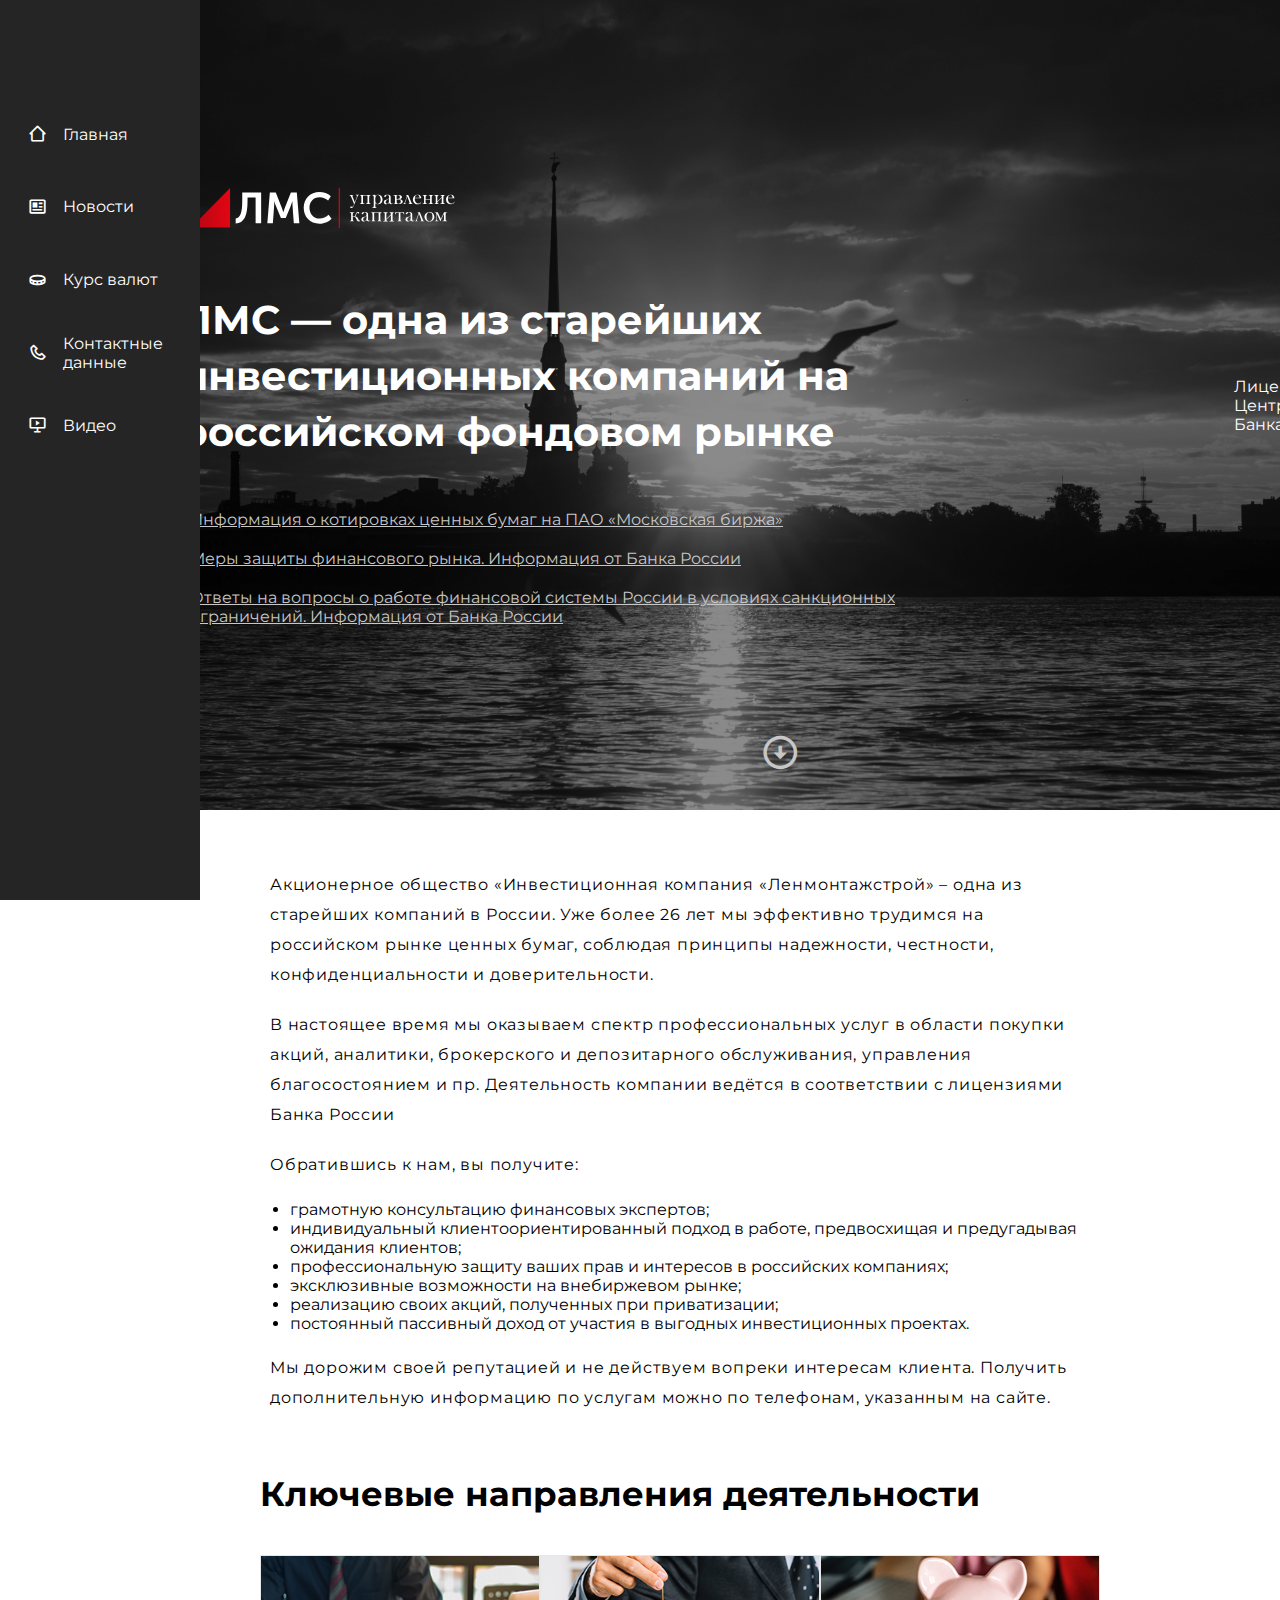
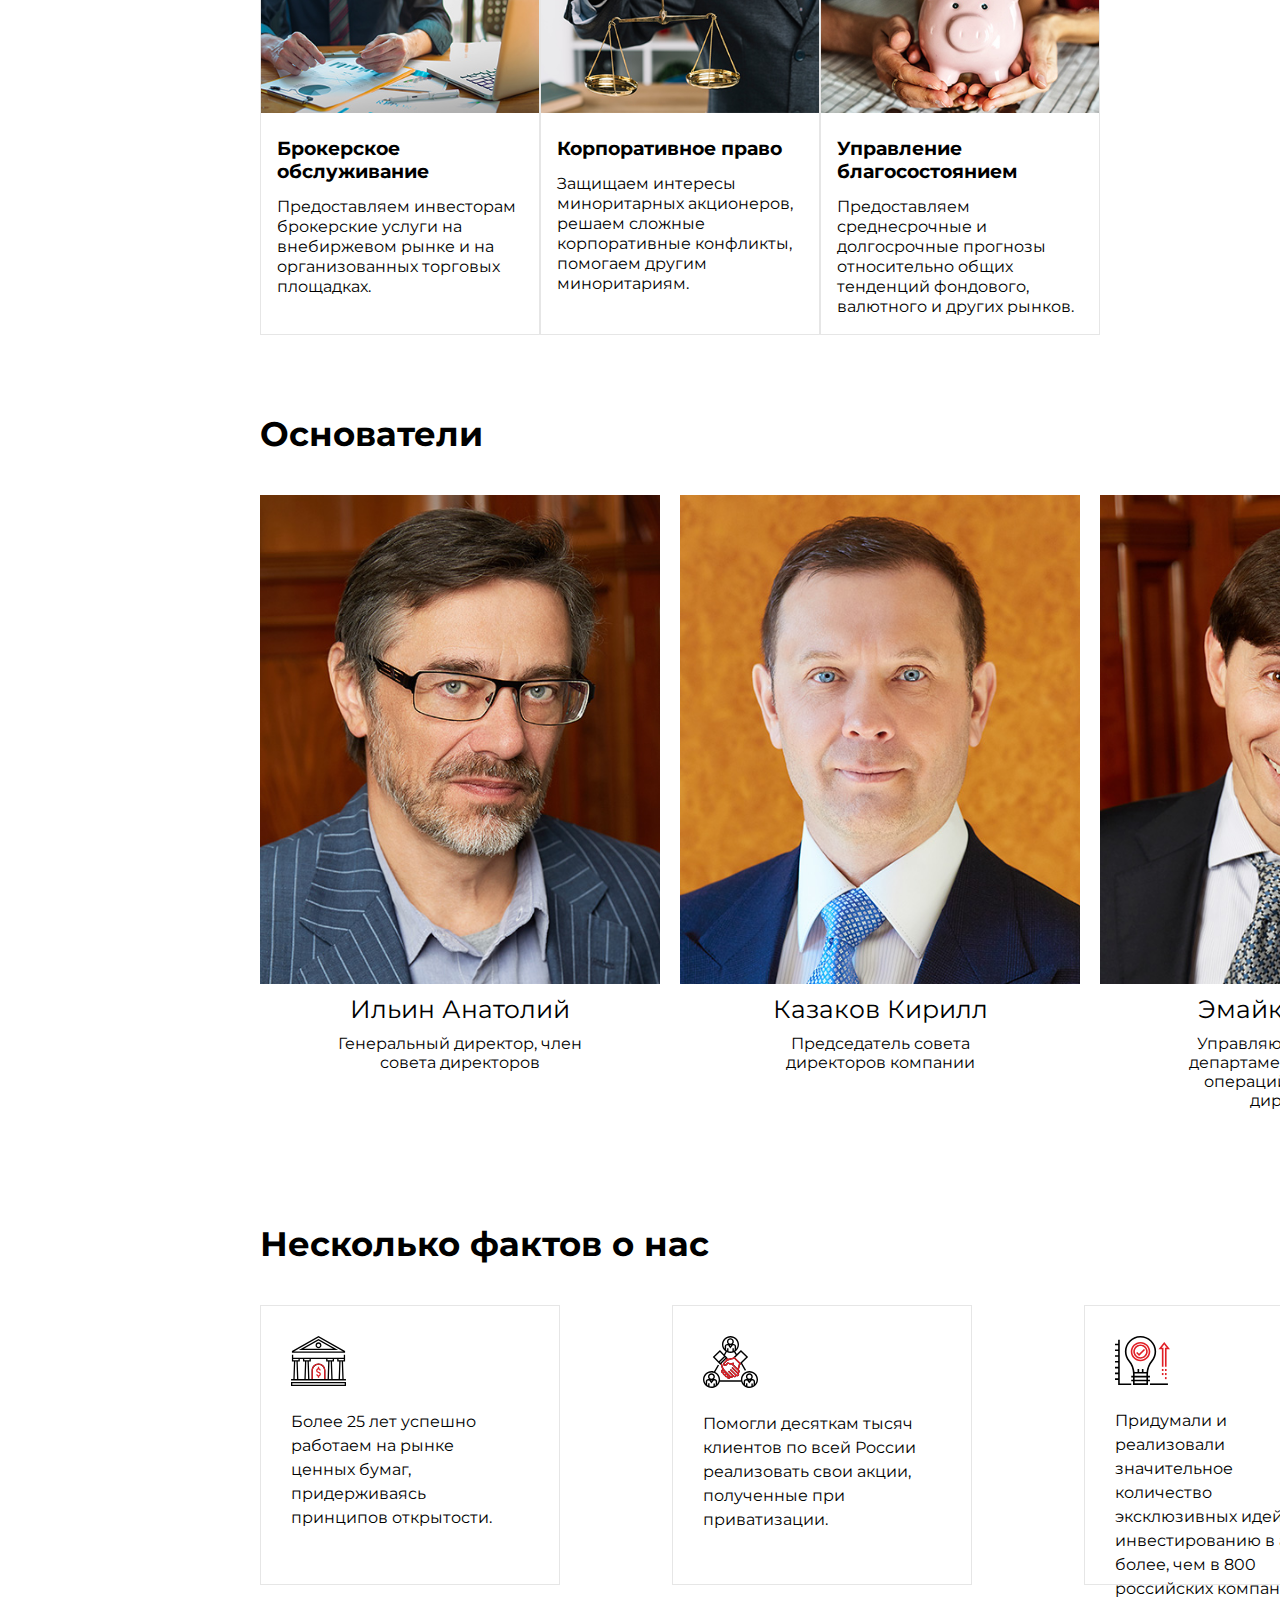
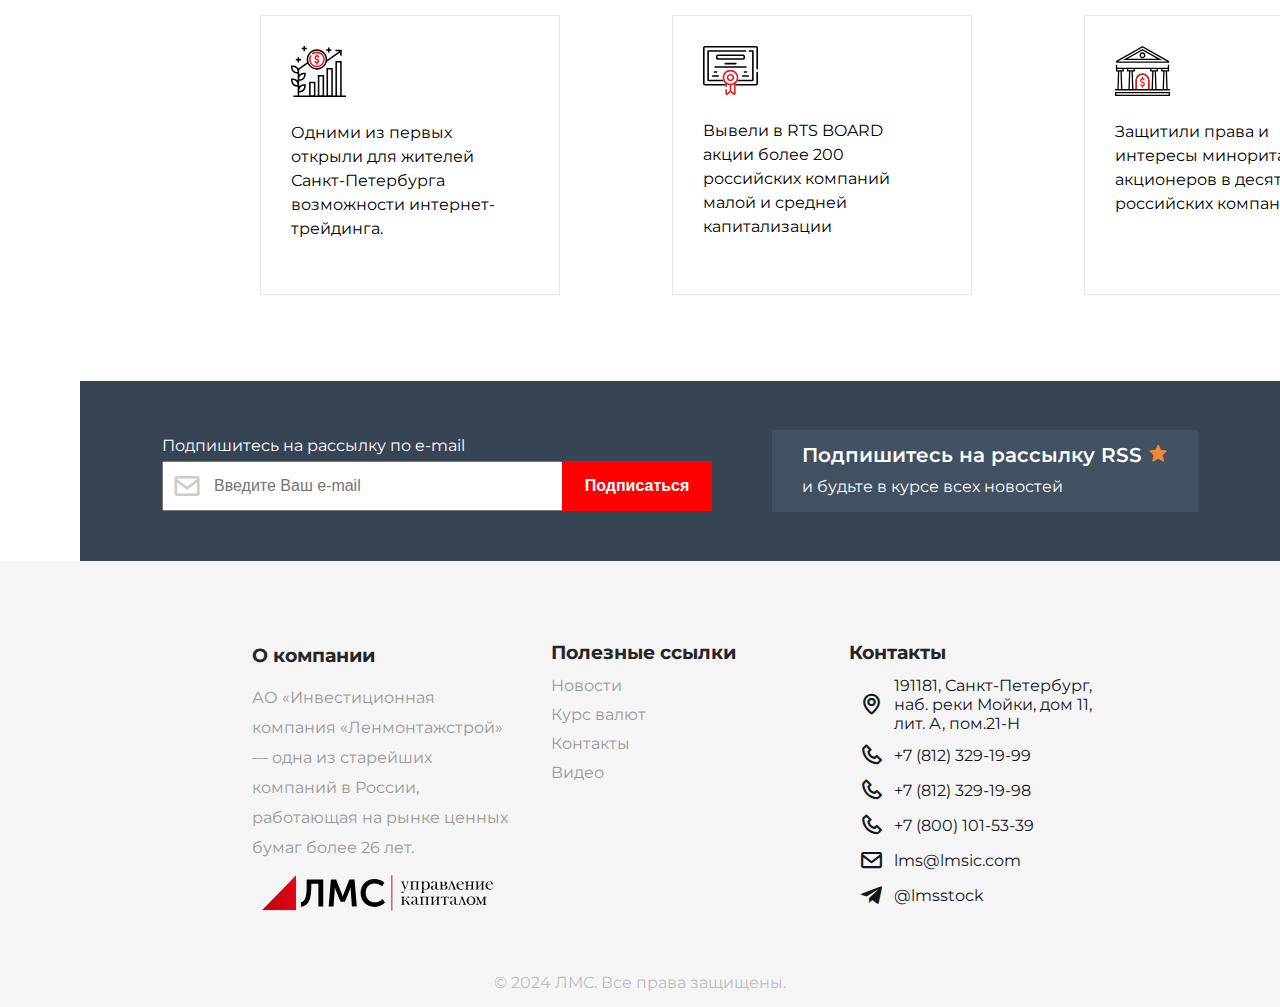
<file: index.html>
<!DOCTYPE html>
<html lang="en">
<head>
    <meta charset="UTF-8">
    <meta name="viewport" content="width=device-width, initial-scale=1.0">
    <link rel="shortcut icon" href="./res/favicon.ico" type="image/x-icon">
    <link rel="stylesheet" href="./styles/style.css">
    <link rel="stylesheet" href="./styles/index.css">
    <link href='https://unpkg.com/boxicons@2.1.4/css/boxicons.min.css' rel='stylesheet'>
    <title>Инвестиционная компания ЛМС: продажа акций, брокерское обслуживание по всей России</title>
</head>
<body>
    <div class="navbar">
        <div class="top">
            <div class="logo">
                <img src="./res/rus.svg" alt="logo">
            </div>
        </div>
        <ul>
            <li>
                <a href="./index.html">
                    <i class='bx bx-home-alt-2'></i>
                    <span class="nav-item">Главная</span>
                </a>
            </li>
            <li>
                <a href="./pages/News.html">
                    <i class='bx bx-news'></i>
                    <span class="nav-item">Новости</span>
                </a>
            </li>
            <li>
                <a href="./pages/ExchangeRate.html">
                    <i class='bx bx-coin'></i>
                    <span class="nav-item">Курс валют</span>
                </a>
            </li>
            <li>
                <a href="./pages/Contacts.html">
                    <i class='bx bx-phone'></i>
                    <span class="nav-item">Контактные <br>данные</span>
                </a>
            </li>
            <li>
                <a href="./pages/Multimedia.html">
                    <i class='bx bx-slideshow'></i>
                    <span class="nav-item">Видео</span>
                </a>
            </li>
        </ul>
    </div>

    <main>
        <!-- блок приветствия  -->
        <section class="welcome_block">
            <div class="shadow_box">
                <div class="container">
                    <div class="row">
                        <div class="top_text">
                            <img src="./res/rus.svg" alt="logo">
                            <h1>ЛМС — одна из старейших инвестиционных компаний на российском фондовом рынке</h1>
                            <ul>
                                <li>
                                    <a href="https://www.moex.com/ru/data/">
                                        <span>
                                            Информация о котировках ценных бумаг на ПАО «Московская биржа»
                                        </span>
                                    </a>
                                </li>
                                <li>
                                    <a href="https://www.cbr.ru/support_measures/">
                                        <span>
                                            Меры защиты финансового рынка. Информация от Банка России
                                        </span>
                                    </a>
                                </li>
                                <li>
                                    <a href="https://cbr.ru/faq/">
                                        <span>
                                            Ответы на вопросы о работе финансовой системы России в условиях санкционных ограничений. Информация от Банка России
                                        </span>
                                    </a>
                                </li>
                            </ul>
                        </div>
                    </div>
                    <div class="down_text">
                        <a href="https://www.cbr.ru/finorg/foinfo/?ogrn=1027807976680">
                            <span>Лицензии Центрального Банка России</span>
                        </a>
                    </div>
                </div>

                <div class="scroll_down">
                    <a href="#">
                        <i class='bx bx-down-arrow-circle'></i>
                    </a>
                </div>

            </div>
        </section>

        <!-- Кратко о нас -->
        <section class="short_about">
            <div class="inform">
                <p>Акционерное общество «Инвестиционная компания «Ленмонтажстрой» – одна из старейших компаний в России. Уже более 26 лет мы эффективно трудимся на российском рынке ценных бумаг, соблюдая принципы надежности, честности, конфиденциальности и доверительности.</p>
                <p>В настоящее время мы оказываем спектр профессиональных услуг в области покупки акций, аналитики, брокерского и депозитарного обслуживания, управления благосостоянием и пр. Деятельность компании ведётся в соответствии с лицензиями Банка России</p>
                <p>Обратившись к нам, вы получите:</p>
                <ul>
                    <li>грамотную консультацию финансовых экспертов;</li>
                    <li>индивидуальный клиентоориентированный подход в работе, предвосхищая и предугадывая ожидания клиентов;</li>
                    <li>профессиональную защиту ваших прав и интересов в российских компаниях;</li>
                    <li>эксклюзивные возможности на внебиржевом рынке;</li>
                    <li>реализацию своих акций, полученных при приватизации;</li>
                    <li>постоянный пассивный доход от участия в выгодных инвестиционных проектах.</li>
                </ul>
                <p>Мы дорожим своей репутацией и не действуем вопреки интересам клиента. Получить дополнительную информацию по услугам можно по телефонам, указанным на сайте.</p>
            </div>
        </section>

        <!-- Ключевые направления деятельности -->
        <section class="activity">
            <div class="block_activity">
                <h1>Ключевые направления деятельности</h1>
                <div class="block-items">
                    <div class="item">
                        <img src="./res/up1.jpg" alt="up1">
                        <h3>Брокерское обслуживание</h3>
                        <p>Предоставляем инвесторам брокерские услуги на внебиржевом рынке и на организованных торговых площадках.</p>
                    </div>
                    <div class="item">
                        <img src="./res/up2.jpg" alt=""up2>
                        <h3>Корпоративное право</h3>
                        <p>Защищаем интересы миноритарных акционеров, решаем сложные корпоративные конфликты, помогаем другим миноритариям.</p>
                    </div>
                    <div class="item">
                        <img src="./res/up3.jpg" alt="up3">
                        <h3>Управление благосостоянием</h3>
                        <p>Предоставляем среднесрочные и долгосрочные прогнозы относительно общих тенденций фондового, валютного и других рынков.</p>
                    </div>
                </div>
            </div>
        </section>

        <section class="founders_person">
            <div class="founders">
                <h1>Основатели</h1>
                <div class="cards_box">
                    <div class="founders_box">
                        <img src="./res/person1.jpg" alt="founders">
                        <span>Ильин Анатолий</span>
                        <p>Генеральный директор, член совета директоров</p>
                    </div>
                    <div class="founders_box">
                        <img src="./res/person2.jpg" alt="founders">
                        <span>Казаков Кирилл</span>
                        <p>Председатель совета директоров компании</p>
                    </div>
                    <div class="founders_box">
                        <img src="./res/person3.jpg" alt="founders">
                        <span>Эмайкин Юрий</span>
                        <p>Управляющий директор департамента внутренних операций, член совета директоров</p>
                    </div>
                </div>
            </div>
        </section>

        <!-- Несколько фактов о нас -->
        <section class="short_facts">
            <div class="facts_block">
                <h1>Несколько фактов о нас</h1>
                <div class="facts_items">
                    <div class="item">
                        <img src="./res/facts-1.svg" alt="icon" class="facts_img">
                        <p>Более 25 лет успешно работаем на рынке ценных бумаг, придерживаясь принципов открытости.</p>
                    </div>
                    <div class="item">
                        <img src="./res/facts-2.svg" alt="icon" class="facts_img">
                        <p>Помогли десяткам тысяч клиентов по всей России реализовать свои акции, полученные при приватизации.</p>
                    </div>
                    <div class="item">
                        <img src="./res/facts-3.svg" alt="icon" class="facts_img">
                        <p>Придумали и реализовали значительное количество эксклюзивных идей по инвестированию в акции более, чем в 800 российских компаний.</p>
                    </div>
                    <div class="item">
                        <img src="./res/about-3.svg" alt="icon" class="facts_img">
                        <p>Одними из первых открыли для жителей Санкт-Петербурга возможности интернет-трейдинга.</p>
                    </div>
                    <div class="item">
                        <img src="./res/about-4.svg" alt="icon" class="facts_img">
                        <p>Вывели в RTS BOARD акции более 200 российских компаний малой и средней капитализации</p>
                    </div>
                    <div class="item">
                        <img src="./res/facts-1.svg" alt="icon" class="facts_img">
                        <p>Защитили права и интересы миноритарных акционеров в десятках российских компаний.</p>
                    </div>
                </div>
            </div>
        </section>

        <!-- Подписка на рассылку (аналог) -->
        <section class="email_posts">
            <div class="email_block">
                <form action="/">
                    <label for="email">Подпишитесь на рассылку по e-mail</label>
                    <div>
                        <i class='bx bx-envelope'></i>
                        <input type="email" name="email" id="email" placeholder="Введите Ваш e-mail" required>
                        <input type="submit" value="Подписаться" id="sbnt">
                    </div>
                </form>
            </div>
            <div class="email_banner">
                <a href="https://www.lmsic.com/bitrix/rss.php?ID=1&LANG=s1&TYPE=content&LIMIT=500">Подпишитесь на рассылку RSS <i class='bx bxs-star'></i></a>
                <p>и будьте в курсе всех новостей</p>
            </div>
        </section>

    </main>

    <!-- подвал у всех одинаковый -->
    <footer>
        <div class="footer-content">
            <div class="footer-section about">
                <h3>О компании</h3>
                <p>АО «Инвестиционная компания «Ленмонтажстрой» — одна из старейших компаний в России, работающая на рынке ценных бумаг более 26 лет.</p>
                <img src="./res/rus-black.svg" alt="logo">
            </div>
            <div class="footer-section links">
                <h3>Полезные ссылки</h3>
                <ul>
                    <li><a href="./pages/News.html">Новости</a></li>
                    <li><a href="./pages/ExchangeRate.html">Курс валют</a></li>
                    <li><a href="./pages/Contacts.html">Контакты</a></li>
                    <li><a href="./pages/Multimedia.html">Видео</a></li>
                </ul>
            </div>
            <div class="footer-section contact">
                <h3>Контакты</h3>
                <p class="contact_item">
                    <i class='bx bx-map'></i>
                    191181, Санкт-Петербург,<br>наб. реки Мойки, дом 11,<br> лит. А, пом.21-Н
                </p>

                <a href="tel:+78123291999" class="contact_item">
                    <i class='bx bx-phone' ></i>
                    +7 (812) 329-19-99
                </a>
                <a href="tel:+78123291998" class="contact_item">
                    <i class='bx bx-phone' ></i>
                    +7 (812) 329-19-98
                </a>
                <a href="tel:+78001015339" class="contact_item">
                    <i class='bx bx-phone' ></i>
                    +7 (800) 101-53-39
                </a>

                <a href="mailto:lms@lmsic.com" class="contact_item">
                    <i class='bx bx-envelope' ></i>
                    lms@lmsic.com
                </a>
                <a href="https://t.me/lmsstock" class="contact_item">
                    <i class='bx bxl-telegram' ></i>
                    @lmsstock
                </a>

            </div>
        </div>
        <div class="footer-bottom">
            &copy; 2024 ЛМС. Все права защищены.
        </div>
    </footer>

    <script src="./js/script.js"></script>
</body>
</html>
</file>
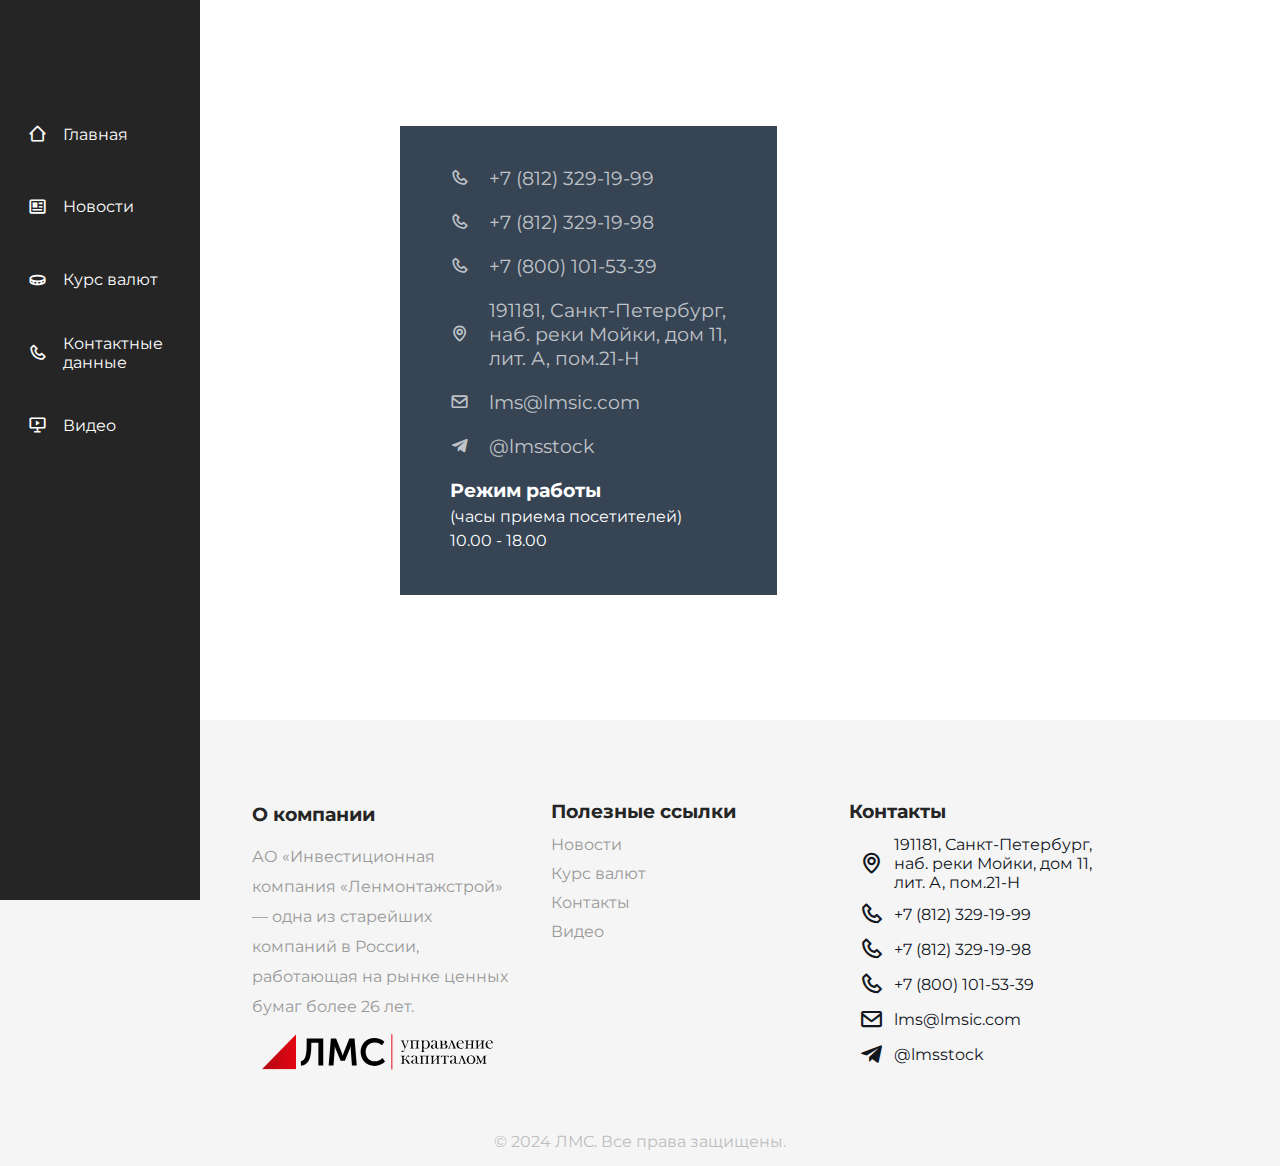
<file: pages/Contacts.html>
<!DOCTYPE html>
<html lang="en">
<head>
    <meta charset="UTF-8">
    <meta name="viewport" content="width=device-width, initial-scale=1.0">
    <link rel="shortcut icon" href="../res/favicon.ico" type="image/x-icon">
    <link rel="stylesheet" href="../styles/style.css">
    <link rel="stylesheet" href="../styles/contacts.css">
    <link href='https://unpkg.com/boxicons@2.1.4/css/boxicons.min.css' rel='stylesheet'>
    <title>Контакты компании АО "Инвестиционная компания ЛМС"</title>
</head>
<body>
    <nav class="navbar">
        <div class="top">
            <div class="logo">
                <img src="../res/rus.svg" alt="logo">
            </div>
        </div>
        <ul>
            <li>
                <a href="../index.html">
                    <i class='bx bx-home-alt-2'></i>
                    <span class="nav-item">Главная</span>
                </a>
            </li>
            <li>
                <a href="../pages/News.html">
                    <i class='bx bx-news'></i>
                    <span class="nav-item">Новости</span>
                </a>
            </li>
            <li>
                <a href="../pages/ExchangeRate.html">
                    <i class='bx bx-coin'></i>
                    <span class="nav-item">Курс валют</span>
                </a>
            </li>
            <li>
                <a href="../pages/Contacts.html">
                    <i class='bx bx-phone'></i>
                    <span class="nav-item">Контактные <br>данные</span>
                </a>
            </li>
            <li>
                <a href="../pages/Multimedia.html">
                    <i class='bx bx-slideshow'></i>
                    <span class="nav-item">Видео</span>
                </a>
            </li>
        </ul>
    </nav>

    <main>
        <section class="contacts_block">

            <div class="information">
                <div class="info_text">
                    <a href="tel:+78123291999" class="item">
                        <i class='bx bx-phone' ></i>
                        +7 (812) 329-19-99
                    </a>
                    <a href="tel:+78123291998" class="item">
                        <i class='bx bx-phone' ></i>
                        +7 (812) 329-19-98
                    </a>
                    <a href="tel:+78001015339" class="item">
                        <i class='bx bx-phone' ></i>
                        +7 (800) 101-53-39
                    </a>
                    <p class="item">
                        <i class='bx bx-map'></i>
                        191181, Санкт-Петербург,<br>наб. реки Мойки, дом 11,<br> лит. А, пом.21-Н
                    </p>
                    <a href="mailto:lms@lmsic.com" class="item">
                        <i class='bx bx-envelope' ></i>
                        lms@lmsic.com
                    </a>
                    <a href="https://t.me/lmsstock" class="item">
                        <i class='bx bxl-telegram' ></i>
                        @lmsstock
                    </a>

                    <span class="strong">Режим работы</span>
                    <span>(часы приема посетителей)</span>
                    <span>10.00 - 18.00</span>
                </div>
            </div>

            <iframe src="https://yandex.ru/map-widget/v1/?um=constructor%3A0441a3231e26e0bf0c5ca414c16250ba4149633504be8631a234aabc292c905a&amp;source=constructor" width="100%" height="570" frameborder="0"></iframe>
        </section>

    </main>

    <!-- подвал у всех одинаковый -->
    <footer>
        <div class="footer-content">
            <div class="footer-section about">
                <h3>О компании</h3>
                <p>АО «Инвестиционная компания «Ленмонтажстрой» — одна из старейших компаний в России, работающая на рынке ценных бумаг более 26 лет.</p>
                <img src="../res/rus-black.svg" alt="logo">
            </div>
            <div class="footer-section links">
                <h3>Полезные ссылки</h3>
                <ul>
                    <li><a href="../pages/News.html">Новости</a></li>
                    <li><a href="../pages/ExchangeRate.html">Курс валют</a></li>
                    <li><a href="../pages/Contacts.html">Контакты</a></li>
                    <li><a href="../pages/Multimedia.html">Видео</a></li>
                </ul>
            </div>
            <div class="footer-section contact">
                <h3>Контакты</h3>
                <p class="contact_item">
                    <i class='bx bx-map'></i>
                    191181, Санкт-Петербург,<br>наб. реки Мойки, дом 11,<br> лит. А, пом.21-Н
                </p>

                <a href="tel:+78123291999" class="contact_item">
                    <i class='bx bx-phone' ></i>
                    +7 (812) 329-19-99
                </a>
                <a href="tel:+78123291998" class="contact_item">
                    <i class='bx bx-phone' ></i>
                    +7 (812) 329-19-98
                </a>
                <a href="tel:+78001015339" class="contact_item">
                    <i class='bx bx-phone' ></i>
                    +7 (800) 101-53-39
                </a>

                <a href="mailto:lms@lmsic.com" class="contact_item">
                    <i class='bx bx-envelope' ></i>
                    lms@lmsic.com
                </a>
                <a href="https://t.me/lmsstock" class="contact_item">
                    <i class='bx bxl-telegram' ></i>
                    @lmsstock
                </a>

            </div>
        </div>
        <div class="footer-bottom">
            &copy; 2024 ЛМС. Все права защищены.
        </div>
    </footer>

    <script src="../js/script.js"></script>
</body>
</html>
</file>
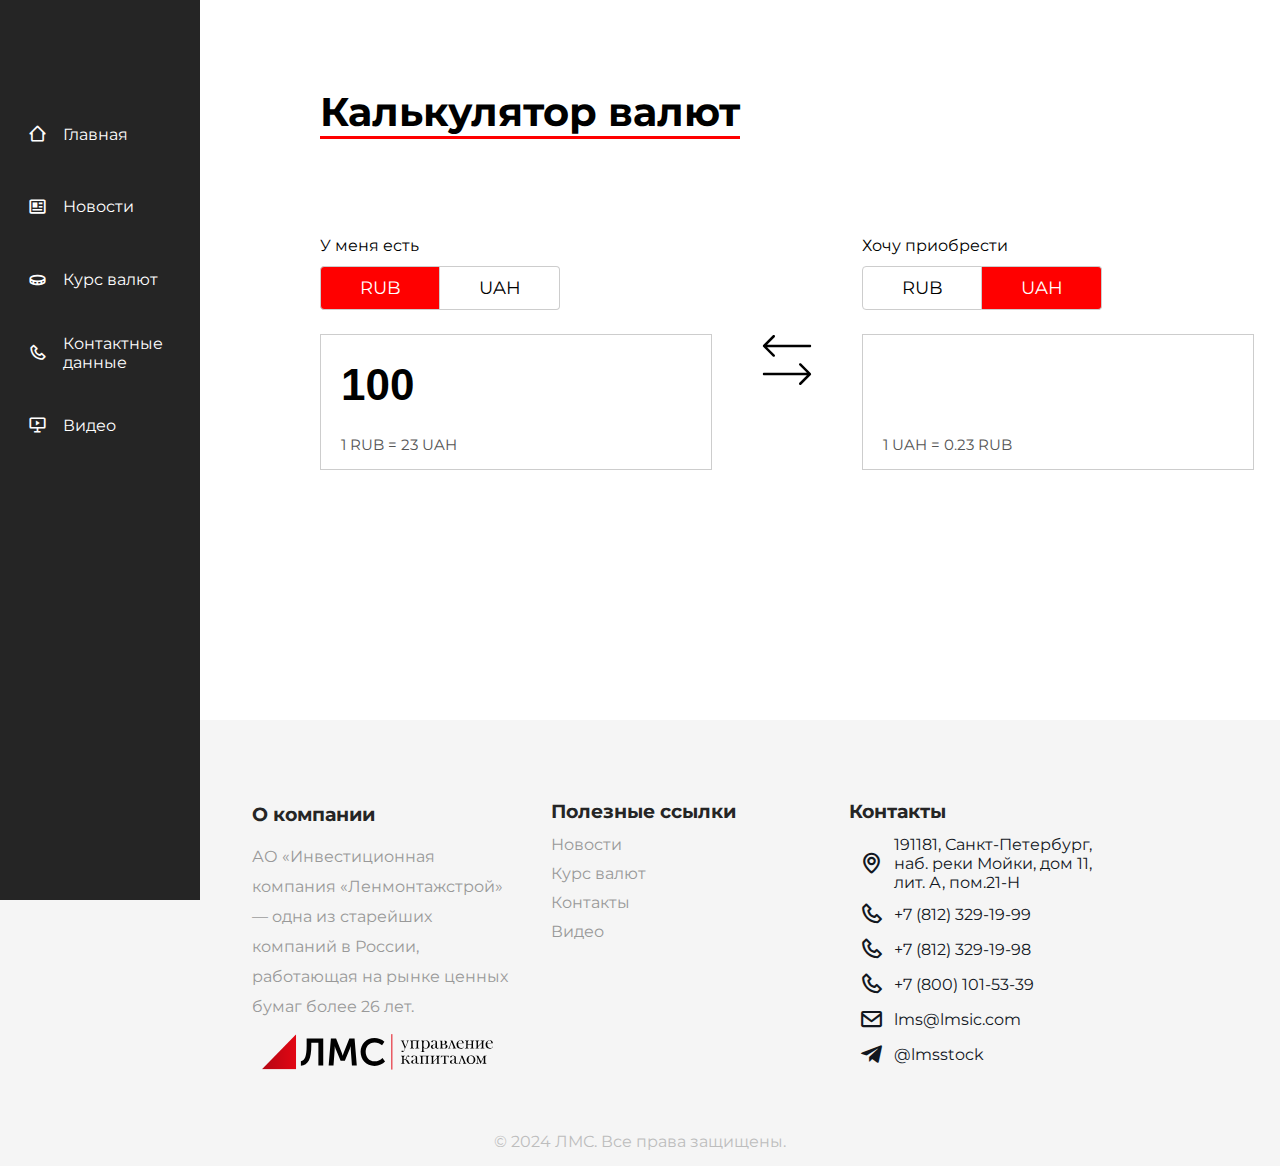
<file: pages/ExchangeRate.html>
<!DOCTYPE html>
<html lang="en">
<head>
    <meta charset="UTF-8">
    <meta name="viewport" content="width=device-width, initial-scale=1.0">
    <link rel="shortcut icon" href="../res/favicon.ico" type="image/x-icon">
    <link rel="stylesheet" href="../styles/style.css">
    <link rel="stylesheet" href="../styles/exchrate.css">
    <link href='https://unpkg.com/boxicons@2.1.4/css/boxicons.min.css' rel='stylesheet'>
    <title>Курс валют</title>
</head>
<body>
    <nav class="navbar">
        <div class="top">
            <div class="logo">
                <img src="../res/rus.svg" alt="logo">
            </div>
        </div>
        <ul>
            <li>
                <a href="../index.html">
                    <i class='bx bx-home-alt-2'></i>
                    <span class="nav-item">Главная</span>
                </a>
            </li>
            <li>
                <a href="../pages/News.html">
                    <i class='bx bx-news'></i>
                    <span class="nav-item">Новости</span>
                </a>
            </li>
            <li>
                <a href="../pages/ExchangeRate.html">
                    <i class='bx bx-coin'></i>
                    <span class="nav-item">Курс валют</span>
                </a>
            </li>
            <li>
                <a href="../pages/Contacts.html">
                    <i class='bx bx-phone'></i>
                    <span class="nav-item">Контактные <br>данные</span>
                </a>
            </li>
            <li>
                <a href="../pages/Multimedia.html">
                    <i class='bx bx-slideshow'></i>
                    <span class="nav-item">Видео</span>
                </a>
            </li>
        </ul>
    </nav>
    
    <main>
        <!-- калькулятор валют -->
        <section class="calc_toolkit">
            <div class="grid_calc">
                <div class="title_block">
                    <h1>Калькулятор валют</h1>
                </div>
                
                <div class="calc_side">
                    <p class="title_side">У меня есть</p>
                    <div class="calc_switcher" data-id="from">
                        <div class="calc_switcher_item active">RUB</div>
                        <div class="calc_switcher_item">UAH</div>
                    </div>
                    <div class="calc_input_box" data-id="from">
                        <input type="text" id="fromRate" value="100" maxlength="10" data-reverse="false">
                        <div class="calc_input_box_rate">1 RUB = 23 UAH</div>
                    </div>
                </div> 
    
                <div class="calc_reverse"></div>
    
                <div class="calc_side">
                    <p class="title_side">Хочу приобрести</p>
                    <div class="calc_switcher" data-id="to">
                        <div class="calc_switcher_item">RUB</div>
                        <div class="calc_switcher_item active">UAH</div>
                    </div>
                    <div class="calc_input_box" data-id="to">
                        <input type="text" id="toRate" maxlength="10" data-reverse="true">
                        <div class="calc_input_box_rate">1 UAH = 0.23 RUB</div>
                    </div>
                </div> 
            </div>

            
        </section>

    </main>

    <!-- подвал у всех одинаковый -->
    <footer>
        <div class="footer-content">
            <div class="footer-section about">
                <h3>О компании</h3>
                <p>АО «Инвестиционная компания «Ленмонтажстрой» — одна из старейших компаний в России, работающая на рынке ценных бумаг более 26 лет.</p>
                <img src="../res/rus-black.svg" alt="logo">
            </div>
            <div class="footer-section links">
                <h3>Полезные ссылки</h3>
                <ul>
                    <li><a href="../pages/News.html">Новости</a></li>
                    <li><a href="../pages/ExchangeRate.html">Курс валют</a></li>
                    <li><a href="../pages/Contacts.html">Контакты</a></li>
                    <li><a href="../pages/Multimedia.html">Видео</a></li>
                </ul>
            </div>
            <div class="footer-section contact">
                <h3>Контакты</h3>
                <p class="contact_item">
                    <i class='bx bx-map'></i>
                    191181, Санкт-Петербург,<br>наб. реки Мойки, дом 11,<br> лит. А, пом.21-Н
                </p>

                <a href="tel:+78123291999" class="contact_item">
                    <i class='bx bx-phone' ></i>
                    +7 (812) 329-19-99
                </a>
                <a href="tel:+78123291998" class="contact_item">
                    <i class='bx bx-phone' ></i>
                    +7 (812) 329-19-98
                </a>
                <a href="tel:+78001015339" class="contact_item">
                    <i class='bx bx-phone' ></i>
                    +7 (800) 101-53-39
                </a>

                <a href="mailto:lms@lmsic.com" class="contact_item">
                    <i class='bx bx-envelope' ></i>
                    lms@lmsic.com
                </a>
                <a href="https://t.me/lmsstock" class="contact_item">
                    <i class='bx bxl-telegram' ></i>
                    @lmsstock
                </a>

            </div>
        </div>
        <div class="footer-bottom">
            &copy; 2024 ЛМС. Все права защищены.
        </div>
    </footer>

    <script src="../js/script.js"></script>
    <script src="../js/rate.js"></script>
</body>
</html>
</file>
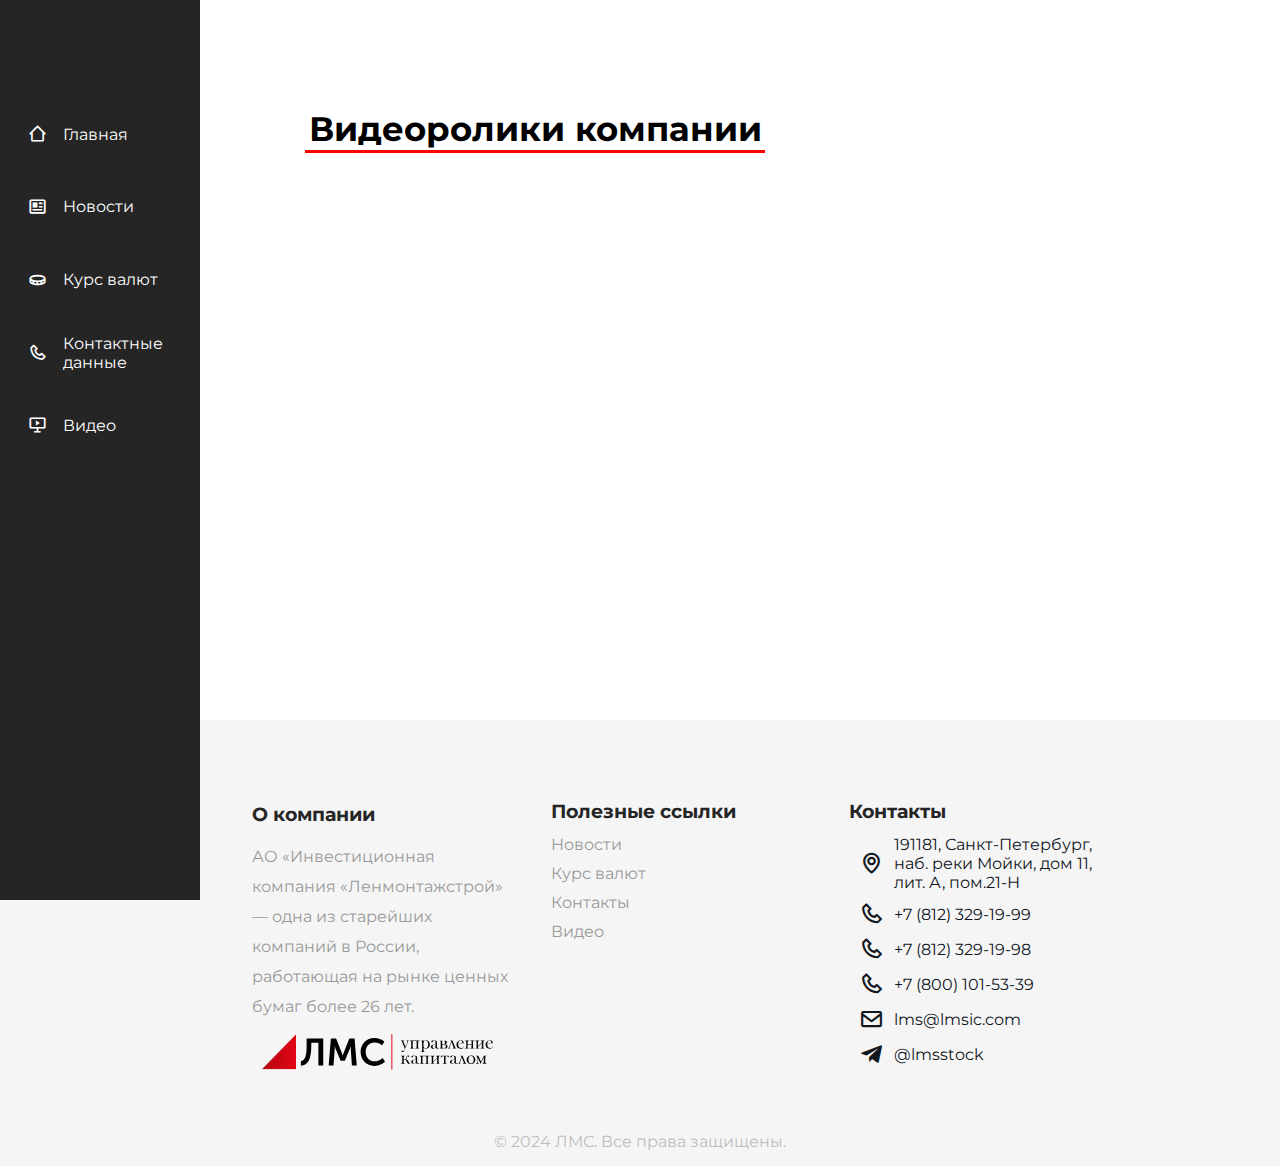
<file: pages/Multimedia.html>
<!DOCTYPE html>
<html lang="en">
<head>
    <meta charset="UTF-8">
    <meta name="viewport" content="width=device-width, initial-scale=1.0">
    <link rel="shortcut icon" href="../res/favicon.ico" type="image/x-icon">
    <link rel="stylesheet" href="../styles/style.css">
    <link rel="stylesheet" href="../styles/multmedia.css">
    <link href='https://unpkg.com/boxicons@2.1.4/css/boxicons.min.css' rel='stylesheet'>
    <title>Мультимедиа компании АО "Инвестиционная компания ЛМС"</title>
</head>
<body>
    <nav class="navbar">
        <div class="top">
            <div class="logo">
                <img src="../res/rus.svg" alt="logo">
            </div>
        </div>
        <ul>
            <li>
                <a href="../index.html">
                    <i class='bx bx-home-alt-2'></i>
                    <span class="nav-item">Главная</span>
                </a>
            </li>
            <li>
                <a href="../pages/News.html">
                    <i class='bx bx-news'></i>
                    <span class="nav-item">Новости</span>
                </a>
            </li>
            <li>
                <a href="../pages/ExchangeRate.html">
                    <i class='bx bx-coin'></i>
                    <span class="nav-item">Курс валют</span>
                </a>
            </li>
            <li>
                <a href="../pages/Contacts.html">
                    <i class='bx bx-phone'></i>
                    <span class="nav-item">Контактные <br>данные</span>
                </a>
            </li>
            <li>
                <a href="../pages/Multimedia.html">
                    <i class='bx bx-slideshow'></i>
                    <span class="nav-item">Видео</span>
                </a>
            </li>
        </ul>
    </nav>

    <main>
        <section class="video_block">
            <div class="grid_video">
                <div class="title_block">
                    <h1 class="title">Видеоролики компании</h1>
                </div>
                <div class="video">
                    <iframe width="560" height="315" src="https://www.youtube.com/embed/Xqskhyt_1zE?si=WbhgoQu3FsTzwgAN" title="YouTube video player" frameborder="0" allow="accelerometer; autoplay; clipboard-write; encrypted-media; gyroscope; picture-in-picture; web-share" referrerpolicy="strict-origin-when-cross-origin" allowfullscreen></iframe>
                </div>
                
                <div class="video">
                    <iframe width="560" height="315" src="https://www.youtube.com/embed/gd-ECZbU0v0?si=somGi2xn52-2oPP6" title="YouTube video player" frameborder="0" allow="accelerometer; autoplay; clipboard-write; encrypted-media; gyroscope; picture-in-picture; web-share" referrerpolicy="strict-origin-when-cross-origin" allowfullscreen></iframe>
                </div>
                
            </div>

        </section>
    </main>

    <!-- подвал у всех одинаковый -->
    <footer>
        <div class="footer-content">
            <div class="footer-section about">
                <h3>О компании</h3>
                <p>АО «Инвестиционная компания «Ленмонтажстрой» — одна из старейших компаний в России, работающая на рынке ценных бумаг более 26 лет.</p>
                <img src="../res/rus-black.svg" alt="logo">
            </div>
            <div class="footer-section links">
                <h3>Полезные ссылки</h3>
                <ul>
                    <li><a href="../pages/News.html">Новости</a></li>
                    <li><a href="../pages/ExchangeRate.html">Курс валют</a></li>
                    <li><a href="../pages/Contacts.html">Контакты</a></li>
                    <li><a href="../pages/Multimedia.html">Видео</a></li>
                </ul>
            </div>
            <div class="footer-section contact">
                <h3>Контакты</h3>
                <p class="contact_item">
                    <i class='bx bx-map'></i>
                    191181, Санкт-Петербург,<br>наб. реки Мойки, дом 11,<br> лит. А, пом.21-Н
                </p>

                <a href="tel:+78123291999" class="contact_item">
                    <i class='bx bx-phone' ></i>
                    +7 (812) 329-19-99
                </a>
                <a href="tel:+78123291998" class="contact_item">
                    <i class='bx bx-phone' ></i>
                    +7 (812) 329-19-98
                </a>
                <a href="tel:+78001015339" class="contact_item">
                    <i class='bx bx-phone' ></i>
                    +7 (800) 101-53-39
                </a>

                <a href="mailto:lms@lmsic.com" class="contact_item">
                    <i class='bx bx-envelope' ></i>
                    lms@lmsic.com
                </a>
                <a href="https://t.me/lmsstock" class="contact_item">
                    <i class='bx bxl-telegram' ></i>
                    @lmsstock
                </a>

            </div>
        </div>
        <div class="footer-bottom">
            &copy; 2024 ЛМС. Все права защищены.
        </div>
    </footer>

    <script src="../js/script.js"></script>
</body>
</html>
</file>
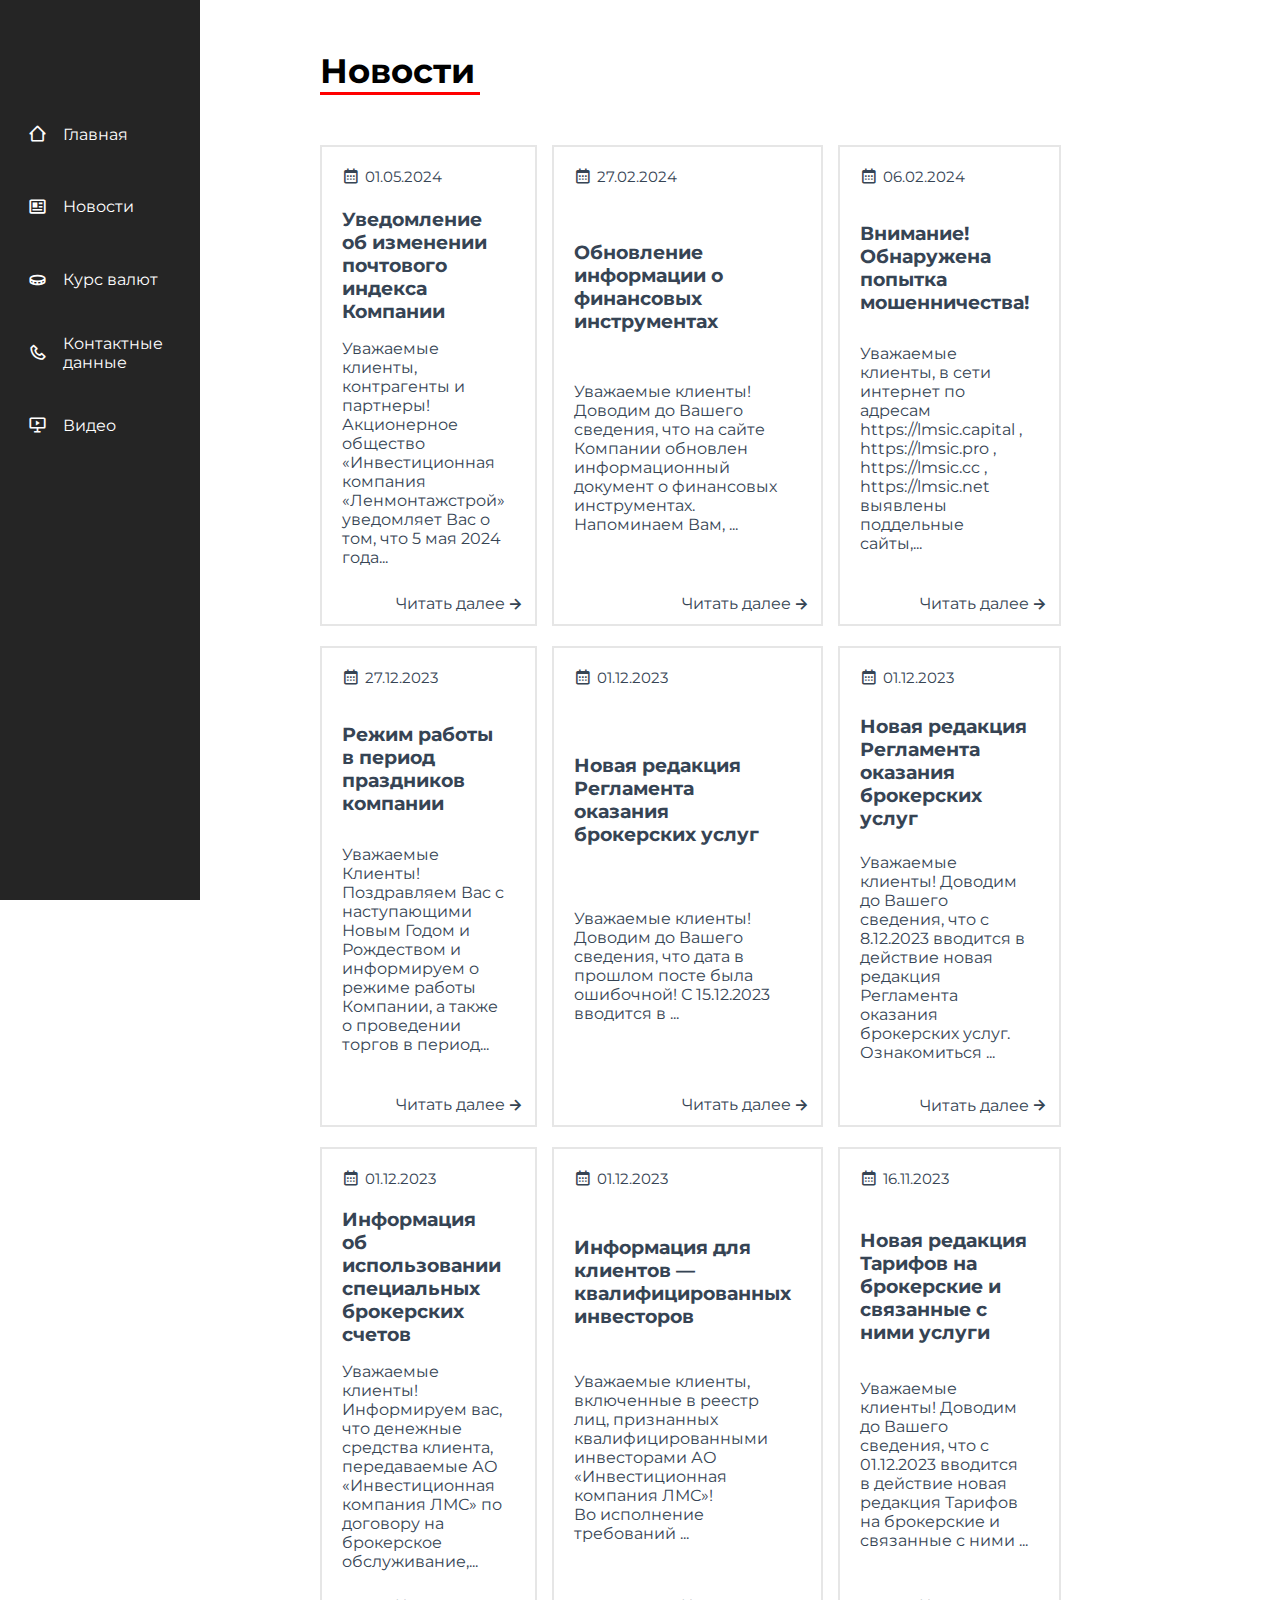
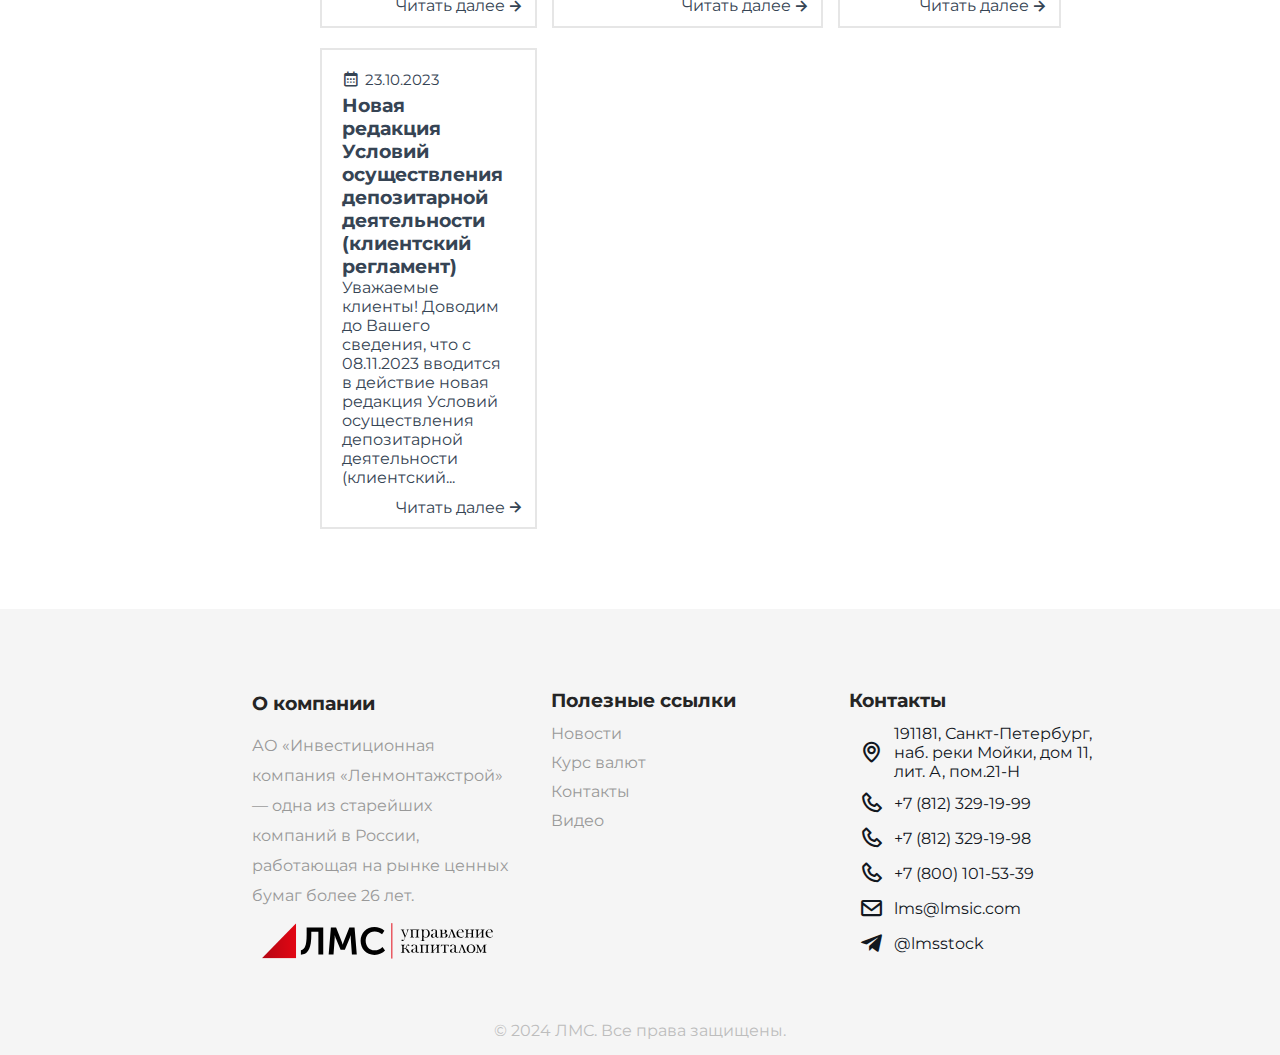
<file: pages/News.html>
<!DOCTYPE html>
<html lang="en">
<head>
    <meta charset="UTF-8">
    <meta name="viewport" content="width=device-width, initial-scale=1.0">
    <link rel="shortcut icon" href="../res/favicon.ico" type="image/x-icon">
    <link rel="stylesheet" href="../styles/style.css">
    <link rel="stylesheet" href="../styles/news.css">
    <link href='https://unpkg.com/boxicons@2.1.4/css/boxicons.min.css' rel='stylesheet'>
    <title>Новости</title>
</head>
<body>
    <nav class="navbar">
        <div class="top">
            <div class="logo">
                <img src="../res/rus.svg" alt="logo">
            </div>
        </div>
        <ul>
            <li>
                <a href="../index.html">
                    <i class='bx bx-home-alt-2'></i>
                    <span class="nav-item">Главная</span>
                </a>
            </li>
            <li>
                <a href="../pages/News.html">
                    <i class='bx bx-news'></i>
                    <span class="nav-item">Новости</span>
                </a>
            </li>
            <li>
                <a href="../pages/ExchangeRate.html">
                    <i class='bx bx-coin'></i>
                    <span class="nav-item">Курс валют</span>
                </a>
            </li>
            <li>
                <a href="../pages/Contacts.html">
                    <i class='bx bx-phone'></i>
                    <span class="nav-item">Контактные <br>данные</span>
                </a>
            </li>
            <li>
                <a href="../pages/Multimedia.html">
                    <i class='bx bx-slideshow'></i>
                    <span class="nav-item">Видео</span>
                </a>
            </li>
        </ul>
    </nav>
    
    <main>
        <section class="news_block">
            <div class="title_block">
                <h1>Новости</h1>
            </div>
            <div class="area_posts">
                <div class="post_item" onclick="openNewsCard(1)">
                    <div class="date_title">
                        <i class='bx bx-calendar'></i>
                        <p>01.05.2024</p>
                    </div>
                    <h3 class="high_title">Уведомление об изменении почтового индекса Компании</h3>
                    <p class="prew_text">
                        Уважаемые клиенты, контрагенты и партнеры!
                        <br>
                        Акционерное общество «Инвестиционная компания «Ленмонтажстрой» уведомляет Вас о том, что 5 мая 2024 года...
                    </p>
                    <div class="btn_full">
                        <a class="read_post">Читать далее <i class='bx bx-right-arrow-alt'></i></a>
                    </div>
                </div>
                <div class="post_item" onclick="openNewsCard(2)">
                    <div class="date_title">
                        <i class='bx bx-calendar'></i>
                        <p>27.02.2024</p>
                    </div>
                    <h3 class="high_title">Обновление информации о финансовых инструментах</h3>
                    <p class="prew_text">
                        Уважаемые клиенты! Доводим до Вашего сведения, что на сайте Компании обновлен информационный документ о финансовых инструментах.
                        <br>
                        Напоминаем Вам, ...
                    </p>
                    <div class="btn_full">
                        <a class="read_post">Читать далее <i class='bx bx-right-arrow-alt'></i></a>
                    </div>
                </div>
                <div class="post_item" onclick="openNewsCard(3)">
                    <div class="date_title">
                        <i class='bx bx-calendar'></i>
                        <p>06.02.2024</p>
                    </div>
                    <h3 class="high_title">Внимание! Обнаружена попытка мошенничества!</h3>
                    <p class="prew_text">
                        Уважаемые клиенты, в сети интернет по адресам https://lmsic.capital , https://lmsic.pro , https://lmsic.cc , https://lmsic.net выявлены поддельные сайты,...
                    </p>
                    <div class="btn_full">
                        <a class="read_post">Читать далее <i class='bx bx-right-arrow-alt'></i></a>
                    </div>
                </div>
                <div class="post_item" onclick="openNewsCard(4)">
                    <div class="date_title">
                        <i class='bx bx-calendar'></i>
                        <p>27.12.2023</p>
                    </div>
                    <h3 class="high_title">Режим работы в период праздников компании</h3>
                    <p class="prew_text">
                        Уважаемые Клиенты! Поздравляем Вас с наступающими Новым Годом и Рождеством и информируем о режиме работы Компании, а также о проведении торгов в период...
                    </p>
                    <div class="btn_full">
                        <a class="read_post">Читать далее <i class='bx bx-right-arrow-alt'></i></a>
                    </div>
                </div>
                <div class="post_item" onclick="openNewsCard(5)">
                    <div class="date_title">
                        <i class='bx bx-calendar'></i>
                        <p>01.12.2023</p>
                    </div>
                    <h3 class="high_title">Новая редакция Регламента оказания брокерских услуг</h3>
                    <p class="prew_text">
                        Уважаемые клиенты! Доводим до Вашего сведения, что дата в прошлом посте была ошибочной! С 15.12.2023 вводится в ...
                    </p>
                    <div class="btn_full">
                        <a class="read_post">Читать далее <i class='bx bx-right-arrow-alt'></i></a>
                    </div>
                </div>
                <div class="post_item" onclick="openNewsCard(6)">
                    <div class="date_title">
                        <i class='bx bx-calendar'></i>
                        <p>01.12.2023</p>
                    </div>
                    <h3 class="high_title">Новая редакция Регламента оказания брокерских услуг</h3>
                    <p class="prew_text">
                        Уважаемые клиенты! Доводим до Вашего сведения, что с 8.12.2023 вводится в действие новая редакция Регламента оказания брокерских услуг. Ознакомиться ...
                    </p>
                    <div class="btn_full">
                        <a class="read_post">Читать далее <i class='bx bx-right-arrow-alt'></i></a>
                    </div>
                </div>
                <div class="post_item" onclick="openNewsCard(7)">
                    <div class="date_title">
                        <i class='bx bx-calendar'></i>
                        <p>01.12.2023</p>
                    </div>
                    <h3 class="high_title">Информация об использовании специальных брокерских счетов</h3>
                    <p class="prew_text">
                        Уважаемые клиенты!
                        <br>
                        Информируем вас, что денежные средства клиента, передаваемые АО «Инвестиционная компания ЛМС» по договору на брокерское обслуживание,...
                    </p>
                    <div class="btn_full">
                        <a class="read_post">Читать далее <i class='bx bx-right-arrow-alt'></i></a>
                    </div>
                </div>
                <div class="post_item" onclick="openNewsCard(8)">
                    <div class="date_title">
                        <i class='bx bx-calendar'></i>
                        <p>01.12.2023</p>
                    </div>
                    <h3 class="high_title">Информация для клиентов — квалифицированных инвесторов</h3>
                    <p class="prew_text">
                        Уважаемые клиенты, включенные в реестр лиц, признанных квалифицированными инвесторами АО «Инвестиционная компания ЛМС»!
                        <br>
                        Во исполнение требований ...
                    </p>
                    <div class="btn_full">
                        <a class="read_post">Читать далее <i class='bx bx-right-arrow-alt'></i></a>
                    </div>
                </div>
                <div class="post_item" onclick="openNewsCard(9)">
                    <div class="date_title">
                        <i class='bx bx-calendar'></i>
                        <p>16.11.2023</p>
                    </div>
                    <h3 class="high_title">Новая редакция Тарифов на брокерские и связанные с ними услуги</h3>
                    <p class="prew_text">
                        Уважаемые клиенты! Доводим до Вашего сведения, что с 01.12.2023 вводится в действие новая редакция Тарифов на брокерские и связанные с ними ...
                    </p>
                    <div class="btn_full">
                        <a class="read_post">Читать далее <i class='bx bx-right-arrow-alt'></i></a>
                    </div>
                </div>
                <div class="post_item" onclick="openNewsCard(10)">
                    <div class="date_title">
                        <i class='bx bx-calendar'></i>
                        <p>23.10.2023</p>
                    </div>
                    <h3 class="high_title">Новая редакция Условий осуществления депозитарной деятельности (клиентский регламент)</h3>
                    <p class="prew_text">
                        Уважаемые клиенты! Доводим до Вашего сведения, что с 08.11.2023 вводится в действие новая редакция Условий осуществления депозитарной деятельности (клиентский...	
                    </p>
                    <div class="btn_full">
                        <a class="read_post">Читать далее <i class='bx bx-right-arrow-alt'></i></a>
                    </div>
                </div>
            </div>
        </section>

        <div id="news_card" class="news_card">
            <div class="date_title">
                <i class='bx bx-calendar'></i>
                <p id="news_date"></p>
            </div>
            <h3 id="news_title" class="high_title"></h3>
            <p id="news_text" class="full_text"></p>
            <div class="btn_exit">
                <a href="javascript:void(0);" onclick="closeNewsCard();" class="exit_button">Выход</a>
            </div>
        </div>

    </main>

    <!-- подвал у всех одинаковый -->
    <footer>
        <div class="footer-content">
            <div class="footer-section about">
                <h3>О компании</h3>
                <p>АО «Инвестиционная компания «Ленмонтажстрой» — одна из старейших компаний в России, работающая на рынке ценных бумаг более 26 лет.</p>
                <img src="../res/rus-black.svg" alt="logo">
            </div>
            <div class="footer-section links">
                <h3>Полезные ссылки</h3>
                <ul>
                    <li><a href="../pages/News.html">Новости</a></li>
                    <li><a href="../pages/ExchangeRate.html">Курс валют</a></li>
                    <li><a href="../pages/Contacts.html">Контакты</a></li>
                    <li><a href="../pages/Multimedia.html">Видео</a></li>
                </ul>
            </div>
            <div class="footer-section contact">
                <h3>Контакты</h3>
                <p class="contact_item">
                    <i class='bx bx-map'></i>
                    191181, Санкт-Петербург,<br>наб. реки Мойки, дом 11,<br> лит. А, пом.21-Н
                </p>

                <a href="tel:+78123291999" class="contact_item">
                    <i class='bx bx-phone' ></i>
                    +7 (812) 329-19-99
                </a>
                <a href="tel:+78123291998" class="contact_item">
                    <i class='bx bx-phone' ></i>
                    +7 (812) 329-19-98
                </a>
                <a href="tel:+78001015339" class="contact_item">
                    <i class='bx bx-phone' ></i>
                    +7 (800) 101-53-39
                </a>

                <a href="mailto:lms@lmsic.com" class="contact_item">
                    <i class='bx bx-envelope' ></i>
                    lms@lmsic.com
                </a>
                <a href="https://t.me/lmsstock" class="contact_item">
                    <i class='bx bxl-telegram' ></i>
                    @lmsstock
                </a>

            </div>
        </div>
        <div class="footer-bottom">
            &copy; 2024 ЛМС. Все права защищены.
        </div>
    </footer>

    <script src="../js/script.js"></script>
    <script src="../js/news.js"></script>
</body>
</html>
</file>
<file: styles/style.css>
/* Шрифты */
@import url('https://fonts.googleapis.com/css2?family=Montserrat:ital,wght@0,100..900;1,100..900&display=swap');

/* Основные стили для меню и общего блока */
* {
    margin: 0;
    padding: 0;
    box-sizing: border-box;
}

.navbar {
    position: fixed;
    top: 0;
    left: 0;
    height: 100%;
    width: 200px;
    font-family: "Montserrat", sans-serif;
    font-style: normal;
    padding: .4rem .8rem;
    background-color: #252525;
    transition: all 0.5s ease;
    z-index: 1000;
    display: flex;
    flex-direction: column;
    align-items: left;
}

/* .nav-item.navbar.active ~ main {
    left: 280px;
    width: calc(100% - 280px);
}

.nav-item.navbar.active ~ footer {
    left: 280px;
    width: calc(100% - 280px);
}

.navbar.active {
    width: 280px;
}

.navbar #btn {
    position: absolute;
    color: #fff;
    top: .4rem;
    left: 50%; 
    font-size: 1.4rem;
    line-height: 50px;
    transform: translateX(-50%);
    cursor: pointer;
}

.navbar.navbar.active #btn {
    left: 90%;
} */

.navbar .top {
    margin-bottom: 40px;
    width: 100%;
    display: flex;
    align-items: center;
    justify-content: center;
}

.navbar .top .logo {
    height: 50px;
    width: 100%;
    display: flex;
    align-items: center;
    pointer-events: none;
    color: #fff;
    opacity: 0;
}

.navbar .top .logo img {
    width: 220px;
}

.top .logo i {
    font-size: 2rem;
    margin-right: 5px;
}

.navbar ul li {
    position: relative;
    height: 60px;
    width: 100%;
    margin: 0.8rem auto;
    list-style-type: none;
}

.navbar ul li a {
    display: flex;
    align-items: center;
    text-decoration: none;
    color: #fff;
    white-space: nowrap;
    border-radius: 0.8rem;
}

.navbar ul li a i {
    min-width: 50px;
    height: 50px;
    text-align: center;
    font-size: 1.2rem;
    border-radius: 12px;
    line-height: 50px;
}

main {
    position: relative;
    top: 0;
    left: 80px;
    width: calc(100% - 80px);
    transition: all 0.5s ease;
    font-family: "Montserrat", sans-serif;
    font-style: normal;

    z-index: 0;
}

footer {
    display: flex;
    justify-content: center;
    align-items: center ;
    flex-direction: column;
    background: #F5F5F5;
    color: #252525;
    text-align: center;
    font-family: "Montserrat", sans-serif;
}

.footer-content {
    width: 70%;
    display: flex;
    justify-content: space-evenly;
    padding: 20px 0;
    margin-left: 80px;
}

.footer-section {
    margin-top: 40px;
    width: 300px;
    text-align: left;
    padding: 20px;
}

.footer-section.about {
    line-height: 30px;
}

.footer-section h3 {
    margin-bottom: 12px;
}

.footer-section .contact_item {
    display: flex;
    align-items: center;
    margin: 10px;
    color: #12171e;
}

.contact_item i {
    font-size: 25px;    
    padding-right: 10px;
}

.footer-section p, .footer-section ul, .footer-section a {
    color: #999999;
    text-decoration: none;
}

.footer-section ul {
    list-style: none;
}

.footer-section ul li {
    margin-bottom: 10px;
}

.footer-section ul li a {
    transition: all 0.4s ease;
}

.footer-section ul li a:hover {
    color: #202020;
}

.footer-bottom {
    color: #bdbdbd;
    padding-bottom: 15px;
}

.footer-section.contact p{
    color: #12171e;
}
</file>
<file: styles/index.css>
main .welcome_block{
    width: 100%;
    left: 100px;
    min-height: 80vh;
    display: flex;
    justify-content: center;

    color: #fff;

    background-image: url("../res/bg_index.jpeg");
    background-position: center;
    background-size: cover;
}

.welcome_block .shadow_box {
    width: 100%;
    left: 100px;
    position: relative;
    background-color: rgba(0, 0, 0, 0.4);
}

.shadow_box .container {
    width: 100%;
    min-height: 90vh;
    display: flex;
    align-items: center;
    justify-content: center;
}

.container .row {
    width: 120vh;
}

.row img {
    width: 40%;
    margin-bottom: 50px;
} 

.row .top_text {
    width: 70%;
    min-height: 80vh;
    display: flex;
    flex-direction: column;
    justify-content: center;
}

.row .top_text h1{
    font-size: 40px;
    padding-bottom: 40px;
    line-height: 3.5rem;
}
.row .top_text a {
    color: rgb(199, 199, 199)
}

.row .top_text ul {
    list-style-type: none;
}
.row .top_text ul li {
    padding: 10px;
}

.container .down_text {
    width: 150px;
}

.container .down_text a{
    text-decoration: none;
    color: #fff;
}

.shadow_box .scroll_down {
    position: absolute;
    bottom: 30px;  /* Adjust the distance from the bottom as needed */
    left: 50%;
    transform: translateX(-50%);
    animation: scrollDownAnimation 2.2s infinite;
}

.shadow_box .scroll_down a {
    text-decoration: none;
    font-size: 40px;
    color: rgb(199, 199, 199)
}

@keyframes scrollDownAnimation {
    0%, 100% {
        transform: translate(-50%, 0);
    }
    50% {
        transform: translate(-50%, 10px);
    }
}

main .short_about{
    width: 100%;
    min-height: 50vh;
    display: flex;
    justify-content: center;
}

.short_about .inform {
    width: 70%;
    display: flex;
    flex-direction: column;
    margin-top: 50px;
}

.inform p {
    font-size: 16px;
    letter-spacing: 0.05rem;
    line-height: 30px;
    padding: 10px;
}

.inform ul {
    padding-left: 30px;
    margin-top: 10px;
    margin-bottom: 10px;
}

main .activity {
    width: 100%;
    min-height: 60vh;
    display: flex;
    justify-content: center;
}

.activity .block_activity {
    width: 70%;
    display: flex;
    flex-direction: column;
    margin-top: 50px;
}

.block_activity h1 {
    font-size: 34px;
}

.block_activity .block-items {
    display: flex;
    justify-content: space-between;
    margin-top: 40px;
}

.block-items .item {
    width: 350px;
    min-height: 380px;
    border: 1px solid #e6e6e6;
    transition: all 0.5s ease;
}

.block-items .item img {
    width: 100%;
}

.block-items .item h3 {
    padding: 20px 16px 4px 16px;
}

.block-items .item p {
    line-height: 20px;
    padding: 10px 16px 4px 16px;
}

.block-items .item:hover {
    background-color: #eeeeee;
    box-shadow: 0px 0px 22px 10px rgba(232,232,232,1);
}

main .short_facts {
    width: 100%;
    min-height: 80vh;
    display: flex;
    justify-content: center;
}

.short_facts .facts_block {
    width: 70%;
    display: flex;
    flex-direction: column;
    margin-top: 50px;
}

.short_facts .facts_block h1 {
    font-size: 34px;
}

.facts_block .facts_items {
    display: grid;
    grid-template-columns: repeat(3, 1fr);
    grid-template-rows: repeat(3, 0.2fr);
    grid-column-gap: 112px;
    grid-row-gap: 30px;

    margin-top: 40px;
}

.facts_items .item {
    width: 300px;
    min-height: 280px;
    border: 1px solid #e6e6e6;
    transition: all 0.5s ease;
}

.facts_items .item .facts_img {
    width: 55px;
    margin: 30px 0px 0px 30px;
}

.facts_items .item p {
    line-height: 24px;
    padding: 20px 50px 0px 30px;
}

.facts_items .item:hover{
    background-color: #eeeeee;
    box-shadow: 0px 0px 22px 10px rgba(232,232,232,1);
}

main .founders_person {
    width: 100%;
    min-height: 90vh;
    display: flex;
    justify-content: center;
}

.founders_person .founders {
    width: 70%;
    display: flex;
    flex-direction: column;
    margin-top: 50px;
}

.founders h1 {
    font-size: 34px;
}

.founders .cards_box {
    display: grid;
    grid-template-columns: repeat(3, 1fr);
    grid-template-rows: repeat(1, 1fr);
    grid-column-gap: 20px;
    grid-row-gap: 0px;

    margin-top: 40px;
}

.cards_box .founders_box {
    display: flex;
    flex-direction: column;
    align-items: center;
}

.cards_box .founders_box img {
    width: 400px;
}

.cards_box .founders_box span {
    position: relative;
    font-size: 25px;
    padding: 10px 0 10px 0;
}

.cards_box .founders_box p {
    position: relative;
    width: 250px;
    text-align: center;
}

main .email_posts {
    width: 100%;
    height: 20vh;
    display: flex;
    justify-content: center;
    align-items: center;

    background-color: #364454;
}

.email_posts .email_block {
    position: relative;
    color: #fff;
}

.email_block form label {
    line-height: 30px;
}

.email_block form i {
    position: absolute;
    font-size: 30px;
    padding: 10px;
    color: #cccccc;
}

.email_block form #email {
    width: 550px;
    height: 50px;
    font-size: 16px;
    padding-left: 50px;
    outline: none;
}

.email_block form #sbnt {
    position: absolute;
    width: 150px;
    height: 50px;
    right: 0px;
    bottom: 0;
    font-size: 16px;
    font-weight: 600;
    line-height: 30px;
    color: #fff;
    border: none;
    background-color: red;
    transition: all 0.4s ease;
}

.email_block form #sbnt:hover {
    background-color: #d80e0e;
}

.email_posts .email_banner {
    color: #fff;
    line-height: 30px;
    margin-left: 60px;
    padding: 10px 30px 10px 30px;
    background-color: #425162;
    transition: all 1s ease;
}

.email_banner a {
    font-size: 20px;
    font-weight: 600;
    color: #fff;
    text-decoration: none;
    transition: .4s;
}

.email_banner a i {
    color: #EE883D;
    transition: .4s;
}

.email_banner a:hover{
    color: #fff;
    text-decoration: underline;
}

.email_banner a:hover i {
    color: #fff;
}
</file>
<file: styles/contacts.css>
main .contacts_block {
    width: 100%;
    height: 80vh;
    position: relative;
    display: flex;
    justify-content: center;
    align-items: center;
}

.information {
    position: absolute;
    left: 320px;
    background-color: #364454;
}

.info_text {
    display: flex;
    align-items: flex-start;
    flex-direction: column;
    padding: 40px 50px 40px 50px;
}

.info_text .item {
    display: flex;
    justify-content: center;
    align-items: center;
    font-size: 1.2rem;
    text-decoration: none;
    margin-bottom: 20px;
    color: rgba(255, 255, 255, 0.699);
    transition: all 0.2s ease;
}

.info_text .item i {
    padding-right: 20px;
}

.info_text .item:hover {
    color: #a8a8a8;
}

.strong {
    font-weight: bold;
    font-size: 1.2rem;
}

.info_text span {
    color: #fff;
    margin-bottom: 5px;    
}
</file>
<file: styles/exchrate.css>
main .calc_toolkit {
    width: 100%;
    min-height: 60vh;
    display: flex;
    justify-content: center;
    align-items: center;
}

.grid_calc {
    width: 60%;
    min-height: 80vh;
    display: grid;
    grid-template-columns: 0.5fr 0.2fr 0.5fr;
    grid-template-rows: 0.5fr 0.2fr;
    grid-column-gap: 0px;
    grid-row-gap: 0px;
}

.title_block {
    width: 540px;
    display: flex;
    align-items: center;
    grid-area: 1 / 1 / 2 / 4;
}

.title_block h1 {
    font-size: 40px;
    border-bottom: 3px solid red;
}

.calc_side .title_side {
    font-size: 16px;
    line-height: 40px;
}

.calc_side .calc_switcher {
    display: flex;
}

.calc_switcher_item {
    width: 120px;
    text-align: center;
    font-size: 18px;
    padding: 10px;
    border-top: 1px solid #cdcdcd;
    border-bottom: 1px solid #cdcdcd;
    border-right: 1px solid #cdcdcd;
    transition: all 0.5s ease;
    cursor: pointer;
}

.calc_switcher_item:first-child {
    border-left: 1px solid #cdcdcd;
    border-radius: 4px 0 0 4px;
}

.calc_switcher_item:last-child {
    border-right: 1px solid #cdcdcd;
    border-radius: 0 4px 4px 0;
}

.calc_switcher_item:hover {
    background-color: #ececec;
}

.calc_switcher_item.active {
    background-color: red;
    color: #fff;
}

.calc_input_box {
    margin: 24px 0;
    padding: 20px 20px 15px;
    border: 1px solid #cdcdcd;
}

.calc_input_box input {
    width: 350px;
    height: 60px;
    outline: none;
    border: none;
    font-size: 44px;
    font-weight: 600;
    margin-bottom: 20px;
}

.calc_input_box_rate {
    font-size: 15px;
    color: #555555;
}

.calc_reverse {
    width: 50px;
    min-height: 50px;
    background: url("../res/transfer.svg") no-repeat 50%;
    background-size: 50px;
    margin: 0 50px;
    cursor: pointer;
    transition: all 0.5s ease;
}

.calc_reverse:hover {
    opacity: 0.5;
}
</file>
<file: styles/multmedia.css>
main .video_block {
    width: 100%;
    height: 80vh;
    display: flex;
    flex-direction: column;
    justify-content: center;
    align-items: center;
}

.video_block .grid_video {
    width: 70%;
    display: grid;
    grid-template-columns: repeat(2, 1fr);
    grid-template-rows: repeat(2, 0.6fr);
    grid-column-gap: 20px;
    grid-row-gap: 0px;

    margin-left: 90px;
}

.grid_video .title_block {
    grid-area: 1 / 1 / 2 / 7;
}

.title_block .title {
    font-size: 34px;
    width: 460px;
    padding-left: 4px;
    border-bottom: 3px solid red;
}

.grid_video .video {
    display: flex;
    justify-content: center;
    align-items: center;
}
</file>
<file: styles/news.css>
main .news_block {
    width: 100%;
    display: flex;
    align-items: center;
    flex-direction: column;
}

.news_block .title_block {
    width: 60%;
    margin-top: 50px;
    margin-bottom: 50px;
}

.title_block h1 {
    width: 160px;
    font-size: 34px;
    border-bottom: 3px solid red;
}

.news_block .area_posts {
    width: 60%;
    display: grid;
    grid-template-columns: repeat(3, 1fr);
    grid-template-rows: repeat(4, 1fr);
    grid-column-gap: 15px;
    grid-row-gap: 20px;
    margin-bottom: 80px;
}

.area_posts .post_item {
    display: flex;
    flex-direction: column;
    justify-content: space-between;
    border: 2px solid #e6e6e6;
    color: #364454;
    cursor: pointer;
    transition: all 0.5s ease;
}

.post_item:hover {
    background-color: #eeeeee;
    box-shadow: 0px 0px 22px 10px rgba(232,232,232,1);
}

.post_item .date_title {
    display: flex;
    justify-content: flex-start;
    font-size: 15px;
    margin: 20px 0px 5px 20px;
}

.date_title i {
    font-size: 18px;
    padding-right: 5px;
}

.post_item .high_title, .prew_text {
    padding-left: 20px;
    padding-right: 30px;
}

.post_item .btn_full {
    display: flex;
    justify-content: flex-end;
}

.btn_full .read_post {
    margin: 10px;
    display: flex;
    justify-content: center;
    align-items: center;
}

.read_post i {
    font-size: 20px;
}

.btn_full {
    display: none;
}

#news_card {
    display: none;
    flex-direction: column;
    justify-content: space-between;
    border: 2px solid #e6e6e6;
    color: #364454;
    padding: 20px;
    box-shadow: 0px 0px 22px 10px rgba(232,232,232,1);
    position: fixed;
    top: 50%;
    left: 50%;
    transform: translate(-50%, -50%);
    background-color: white;
    z-index: 1000;
    max-width: 80%;
    max-height: 80%;
    overflow-y: auto;
}

#news_card .date_title {
    display: flex;
    margin-bottom: 15px;
}

#news_title {
    font-size: 34px;
    padding-bottom: 15px;
}

.full_text {
    font-size: 16px;
    margin-bottom: 20px;
}

.btn_exit {
    display: flex;
    justify-content: flex-end;
}

.exit_button {
    display: flex;
    justify-content: center;
    align-items: center;
    padding: 10px 20px;
    background-color: #ff4d4d;
    color: white;
    text-decoration: none;
    border-radius: 5px;
    transition: background-color 0.3s;
}

.exit_button:hover {
    background-color: #ff1a1a;
}
</file>
